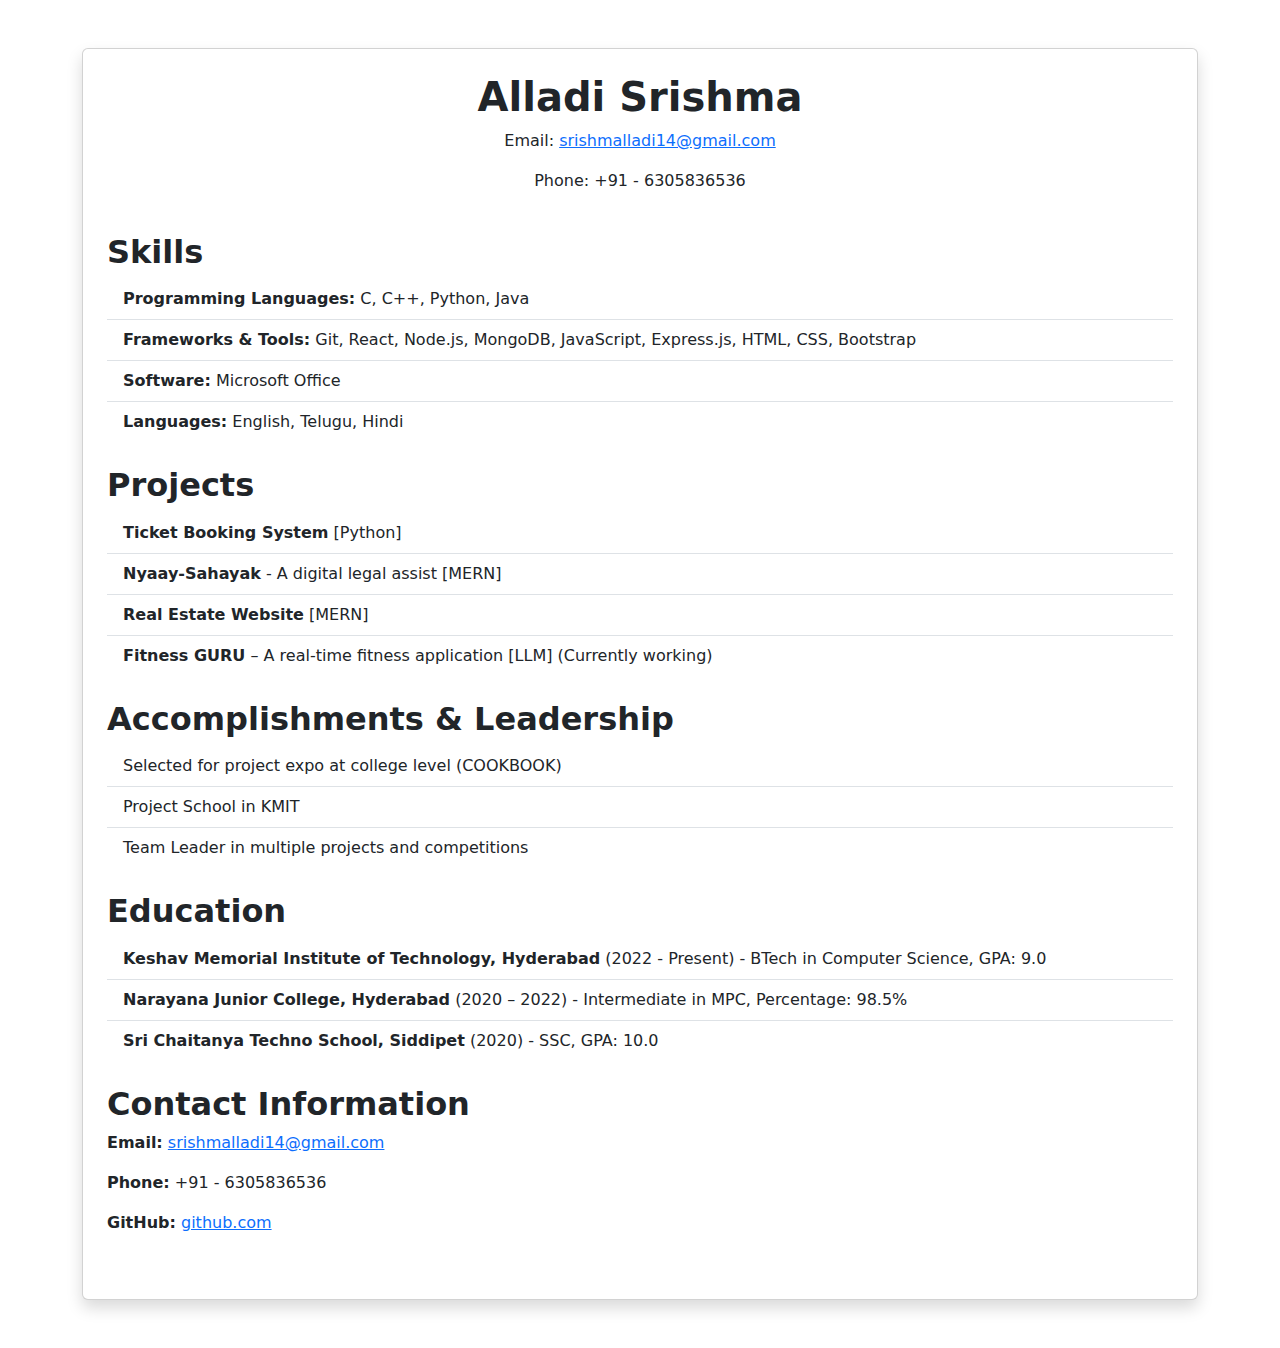
<file: index.html>
<!DOCTYPE html>
<html lang="en">
<head>
    <meta charset="UTF-8">
    <meta name="viewport" content="width=device-width">
    <title>Alladi Srishma - Portfolio</title>
    <!-- Bootstrap CDN -->
    <link href="https://cdn.jsdelivr.net/npm/bootstrap@5.3.0/dist/css/bootstrap.min.css" rel="stylesheet">
</head>
<body class="container py-5">

    <div class="card shadow p-4">
        <div class="text-center mb-4">
            <h1 class="fw-bold">Alladi Srishma</h1>
            <p>Email: <a href="mailto:srishmalladi14@gmail.com">srishmalladi14@gmail.com</a></p>
            <p>Phone: +91 - 6305836536</p>
        </div>

        <div class="mb-4">
            <h2 class="fw-semibold">Skills</h2>
            <ul class="list-group list-group-flush">
                <li class="list-group-item"><strong>Programming Languages:</strong> C, C++, Python, Java</li>
                <li class="list-group-item"><strong>Frameworks & Tools:</strong> Git, React, Node.js, MongoDB, JavaScript, Express.js, HTML, CSS, Bootstrap</li>
                <li class="list-group-item"><strong>Software:</strong> Microsoft Office</li>
                <li class="list-group-item"><strong>Languages:</strong> English, Telugu, Hindi</li>
            </ul>
        </div>

        <div class="mb-4">
            <h2 class="fw-semibold">Projects</h2>
            <ul class="list-group list-group-flush">
                <li class="list-group-item"><strong>Ticket Booking System</strong> [Python]</li>
                <li class="list-group-item"><strong>Nyaay-Sahayak</strong> - A digital legal assist [MERN]</li>
                <li class="list-group-item"><strong>Real Estate Website</strong> [MERN]</li>
                <li class="list-group-item"><strong>Fitness GURU</strong> – A real-time fitness application [LLM] (Currently working)</li>
            </ul>
        </div>

        <div class="mb-4">
            <h2 class="fw-semibold">Accomplishments & Leadership</h2>
            <ul class="list-group list-group-flush">
                <li class="list-group-item">Selected for project expo at college level (COOKBOOK)</li>
                <li class="list-group-item">Project School in KMIT</li>
                <li class="list-group-item">Team Leader in multiple projects and competitions</li>
            </ul>
        </div>

        <div class="mb-4">
            <h2 class="fw-semibold">Education</h2>
            <ul class="list-group list-group-flush">
                <li class="list-group-item"><strong>Keshav Memorial Institute of Technology, Hyderabad</strong> (2022 - Present) - BTech in Computer Science, GPA: 9.0</li>
                <li class="list-group-item"><strong>Narayana Junior College, Hyderabad</strong> (2020 – 2022) - Intermediate in MPC, Percentage: 98.5%</li>
                <li class="list-group-item"><strong>Sri Chaitanya Techno School, Siddipet</strong> (2020) - SSC, GPA: 10.0</li>
            </ul>
        </div>

        <div class="mb-4">
            <h2 class="fw-semibold">Contact Information</h2>
            <p><strong>Email:</strong> <a href="mailto:srishmalladi14@gmail.com">srishmalladi14@gmail.com</a></p>
            <p><strong>Phone:</strong> +91 - 6305836536</p>
            <p><strong>GitHub:</strong> <a href="https://github.com/srishmaalladi/Gitsandbox" target="_blank">github.com</a></p>
        </div>
    </div>

    <!-- Bootstrap JS -->
    <script src="https://cdn.jsdelivr.net/npm/bootstrap@5.3.0/dist/js/bootstrap.bundle.min.js"></script>
</body>
</html>
</file>
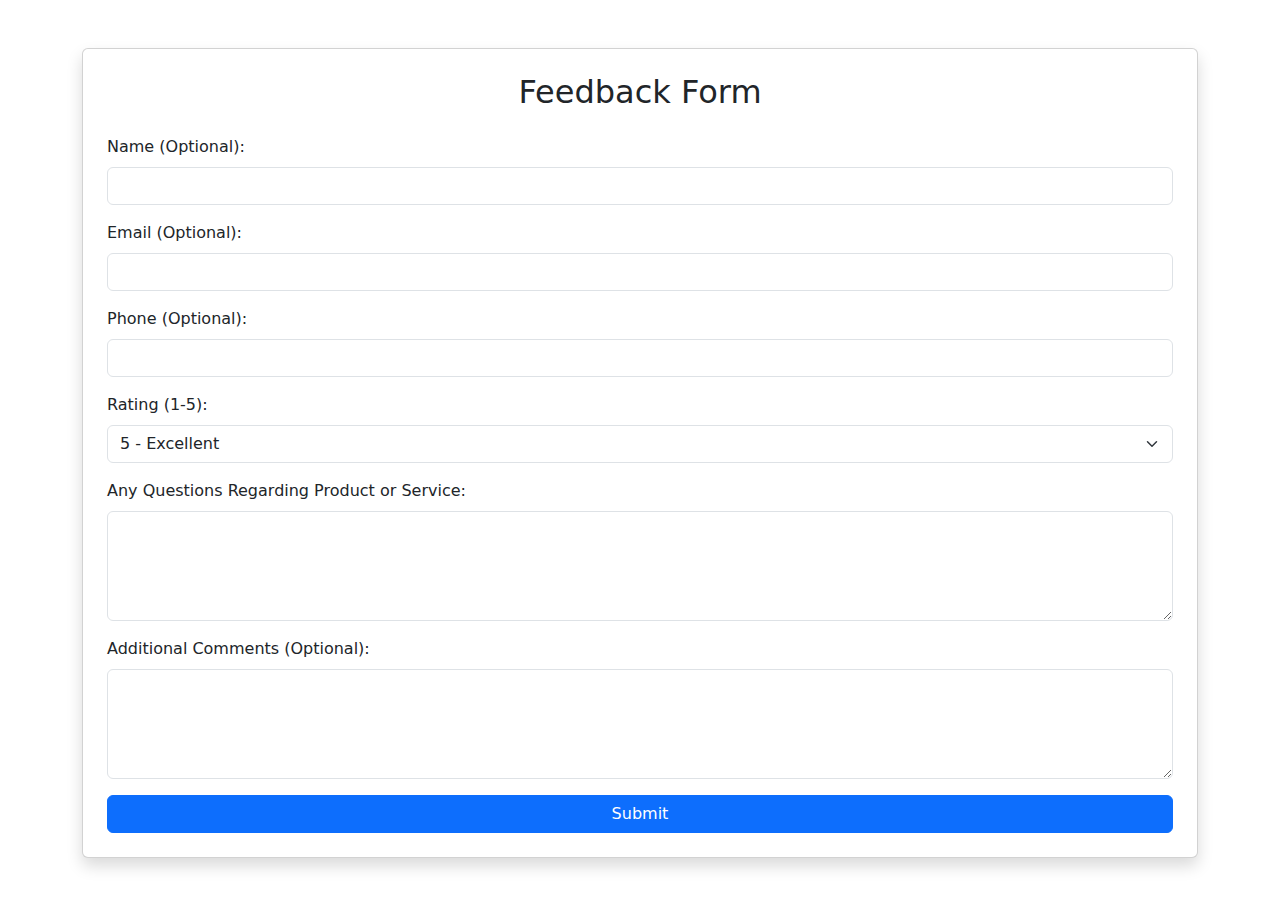
<file: feedback.html>
<!DOCTYPE html>
<html lang="en">
<head>
    <meta charset="UTF-8">
    <meta name="viewport" content="width=device-width, initial-scale=1.0">
    <title>Feedback Form</title>
    <!-- Bootstrap CDN -->
    <link href="https://cdn.jsdelivr.net/npm/bootstrap@5.3.0/dist/css/bootstrap.min.css" rel="stylesheet">
</head>
<body class="container mt-5">

    <div class="card shadow p-4">
        <h2 class="text-center mb-4">Feedback Form</h2>
        <form>
            <!-- Name (Optional) -->
            <div class="mb-3">
                <label for="name" class="form-label">Name (Optional):</label>
                <input type="text" class="form-control" id="name" name="name">
            </div>

            <!-- Email (Optional) -->
            <div class="mb-3">
                <label for="email" class="form-label">Email (Optional):</label>
                <input type="email" class="form-control" id="email" name="email">
            </div>

            <!-- Phone (Optional) -->
            <div class="mb-3">
                <label for="phone" class="form-label">Phone (Optional):</label>
                <input type="tel" class="form-control" id="phone" name="phone">
            </div>

            <!-- Rating -->
            <div class="mb-3">
                <label for="rating" class="form-label">Rating (1-5):</label>
                <select class="form-select" id="rating" name="rating">
                    <option value="5">5 - Excellent</option>
                    <option value="4">4 - Good</option>
                    <option value="3">3 - Average</option>
                    <option value="2">2 - Below Average</option>
                    <option value="1">1 - Poor</option>
                </select>
            </div>

            <!-- Questions Regarding Product/Service -->
            <div class="mb-3">
                <label for="questions" class="form-label">Any Questions Regarding Product or Service:</label>
                <textarea class="form-control" id="questions" name="questions" rows="4"></textarea>
            </div>

            <!-- Additional Comments (Optional) -->
            <div class="mb-3">
                <label for="comments" class="form-label">Additional Comments (Optional):</label>
                <textarea class="form-control" id="comments" name="comments" rows="4"></textarea>
            </div>

            <!-- Submit Button -->
            <button type="submit" class="btn btn-primary w-100">Submit</button>
        </form>
    </div>

    <!-- Bootstrap JS -->
    <script src="https://cdn.jsdelivr.net/npm/bootstrap@5.3.0/dist/js/bootstrap.bundle.min.js"></script>
</body>
</html>
</file>
